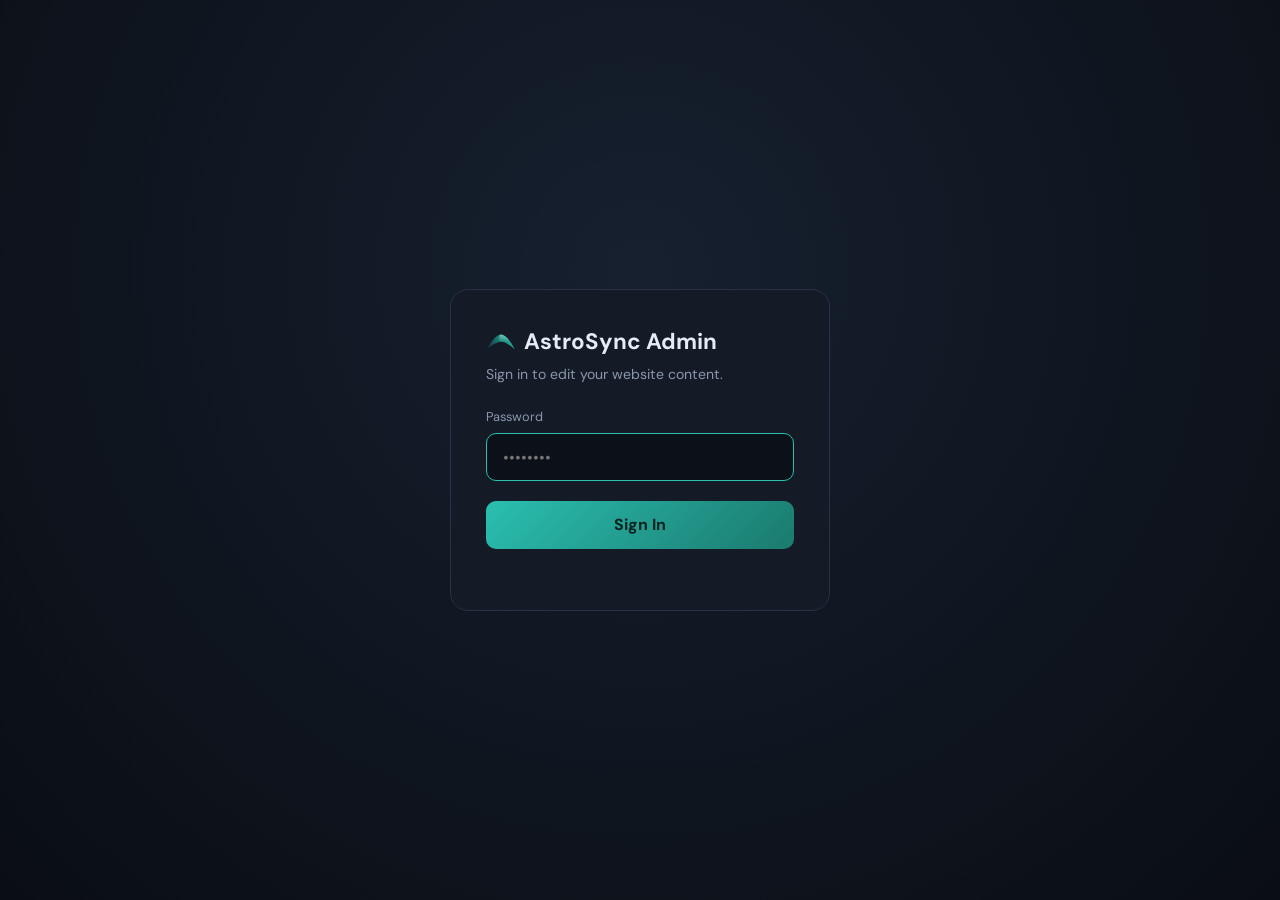
<file: admin.html>
<!DOCTYPE html>
<html lang="en">
<head>
<meta charset="UTF-8">
<meta name="viewport" content="width=device-width, initial-scale=1.0">
<title>AstroSync — Admin</title>
<meta name="robots" content="noindex">
<link rel="icon" href="assets/mark.svg">
<link rel="stylesheet" href="assets/fonts/fonts.css">
<link rel="stylesheet" href="assets/admin.css">
</head>
<body>

<!-- LOGIN -->
<div class="login" id="login">
  <div class="login-card">
    <h1><img class="mark" src="assets/mark.svg" alt=""> AstroSync Admin</h1>
    <p>Sign in to edit your website content.</p>
    <form id="loginForm">
      <label for="pw">Password</label>
      <input type="password" id="pw" autocomplete="current-password" placeholder="••••••••">
      <button type="submit">Sign In</button>
      <div class="login-err" id="loginErr"></div>
    </form>
  </div>
</div>

<!-- APP -->
<div class="app hidden" id="app">
  <aside class="side">
    <div class="brand"><img class="mark" src="assets/mark.svg" alt=""> Admin</div>
    <div class="tagline">Content control panel</div>
    <nav id="navList"></nav>
    <div class="side-foot">
      <a href="index.html" target="_blank" rel="noopener">↗ View live site</a>
      <button id="logoutBtn" type="button">⎋ Log out</button>
      <span style="font-size:.7rem;color:var(--a-muted);padding:.3rem .4rem" id="connBadge">●</span>
    </div>
  </aside>

  <main class="main">
    <div class="topbar">
      <h2 id="panelTitle">Brand</h2>
      <span class="save-status" id="saveStatus"></span>
      <button class="btn btn-ghost" id="importBtn" type="button">Import</button>
      <button class="btn btn-ghost" id="exportBtn" type="button">Export</button>
      <button class="btn btn-ghost" id="resetBtn" type="button">Reset</button>
      <button class="btn btn-primary" id="saveBtn" type="button">Save changes</button>
      <input type="file" id="importFile" accept="application/json" class="hidden">
    </div>
    <div class="content" id="panels"></div>
  </main>
</div>

<div class="toast" id="toast"></div>

<script src="assets/content.js"></script>
<script src="assets/admin.js"></script>
</body>
</html>
</file>
<file: assets/fonts/fonts.css>
/* ===== Syne ===== */
/* greek */
@font-face {
  font-family: 'Syne';
  font-style: normal;
  font-weight: 400;
  font-display: swap;
  src: url(syne-47ddf6.woff2) format('woff2');
  unicode-range: U+0370-0377, U+037A-037F, U+0384-038A, U+038C, U+038E-03A1, U+03A3-03FF;
}
/* latin-ext */
@font-face {
  font-family: 'Syne';
  font-style: normal;
  font-weight: 400;
  font-display: swap;
  src: url(syne-fb3f9d.woff2) format('woff2');
  unicode-range: U+0100-02BA, U+02BD-02C5, U+02C7-02CC, U+02CE-02D7, U+02DD-02FF, U+0304, U+0308, U+0329, U+1D00-1DBF, U+1E00-1E9F, U+1EF2-1EFF, U+2020, U+20A0-20AB, U+20AD-20C0, U+2113, U+2C60-2C7F, U+A720-A7FF;
}
/* latin */
@font-face {
  font-family: 'Syne';
  font-style: normal;
  font-weight: 400;
  font-display: swap;
  src: url(syne-1a8bc9.woff2) format('woff2');
  unicode-range: U+0000-00FF, U+0131, U+0152-0153, U+02BB-02BC, U+02C6, U+02DA, U+02DC, U+0304, U+0308, U+0329, U+2000-206F, U+20AC, U+2122, U+2191, U+2193, U+2212, U+2215, U+FEFF, U+FFFD;
}
/* greek */
@font-face {
  font-family: 'Syne';
  font-style: normal;
  font-weight: 600;
  font-display: swap;
  src: url(syne-47ddf6.woff2) format('woff2');
  unicode-range: U+0370-0377, U+037A-037F, U+0384-038A, U+038C, U+038E-03A1, U+03A3-03FF;
}
/* latin-ext */
@font-face {
  font-family: 'Syne';
  font-style: normal;
  font-weight: 600;
  font-display: swap;
  src: url(syne-fb3f9d.woff2) format('woff2');
  unicode-range: U+0100-02BA, U+02BD-02C5, U+02C7-02CC, U+02CE-02D7, U+02DD-02FF, U+0304, U+0308, U+0329, U+1D00-1DBF, U+1E00-1E9F, U+1EF2-1EFF, U+2020, U+20A0-20AB, U+20AD-20C0, U+2113, U+2C60-2C7F, U+A720-A7FF;
}
/* latin */
@font-face {
  font-family: 'Syne';
  font-style: normal;
  font-weight: 600;
  font-display: swap;
  src: url(syne-1a8bc9.woff2) format('woff2');
  unicode-range: U+0000-00FF, U+0131, U+0152-0153, U+02BB-02BC, U+02C6, U+02DA, U+02DC, U+0304, U+0308, U+0329, U+2000-206F, U+20AC, U+2122, U+2191, U+2193, U+2212, U+2215, U+FEFF, U+FFFD;
}
/* greek */
@font-face {
  font-family: 'Syne';
  font-style: normal;
  font-weight: 700;
  font-display: swap;
  src: url(syne-47ddf6.woff2) format('woff2');
  unicode-range: U+0370-0377, U+037A-037F, U+0384-038A, U+038C, U+038E-03A1, U+03A3-03FF;
}
/* latin-ext */
@font-face {
  font-family: 'Syne';
  font-style: normal;
  font-weight: 700;
  font-display: swap;
  src: url(syne-fb3f9d.woff2) format('woff2');
  unicode-range: U+0100-02BA, U+02BD-02C5, U+02C7-02CC, U+02CE-02D7, U+02DD-02FF, U+0304, U+0308, U+0329, U+1D00-1DBF, U+1E00-1E9F, U+1EF2-1EFF, U+2020, U+20A0-20AB, U+20AD-20C0, U+2113, U+2C60-2C7F, U+A720-A7FF;
}
/* latin */
@font-face {
  font-family: 'Syne';
  font-style: normal;
  font-weight: 700;
  font-display: swap;
  src: url(syne-1a8bc9.woff2) format('woff2');
  unicode-range: U+0000-00FF, U+0131, U+0152-0153, U+02BB-02BC, U+02C6, U+02DA, U+02DC, U+0304, U+0308, U+0329, U+2000-206F, U+20AC, U+2122, U+2191, U+2193, U+2212, U+2215, U+FEFF, U+FFFD;
}
/* greek */
@font-face {
  font-family: 'Syne';
  font-style: normal;
  font-weight: 800;
  font-display: swap;
  src: url(syne-47ddf6.woff2) format('woff2');
  unicode-range: U+0370-0377, U+037A-037F, U+0384-038A, U+038C, U+038E-03A1, U+03A3-03FF;
}
/* latin-ext */
@font-face {
  font-family: 'Syne';
  font-style: normal;
  font-weight: 800;
  font-display: swap;
  src: url(syne-fb3f9d.woff2) format('woff2');
  unicode-range: U+0100-02BA, U+02BD-02C5, U+02C7-02CC, U+02CE-02D7, U+02DD-02FF, U+0304, U+0308, U+0329, U+1D00-1DBF, U+1E00-1E9F, U+1EF2-1EFF, U+2020, U+20A0-20AB, U+20AD-20C0, U+2113, U+2C60-2C7F, U+A720-A7FF;
}
/* latin */
@font-face {
  font-family: 'Syne';
  font-style: normal;
  font-weight: 800;
  font-display: swap;
  src: url(syne-1a8bc9.woff2) format('woff2');
  unicode-range: U+0000-00FF, U+0131, U+0152-0153, U+02BB-02BC, U+02C6, U+02DA, U+02DC, U+0304, U+0308, U+0329, U+2000-206F, U+20AC, U+2122, U+2191, U+2193, U+2212, U+2215, U+FEFF, U+FFFD;
}

/* ===== DM Sans ===== */
/* latin-ext */
@font-face {
  font-family: 'DM Sans';
  font-style: normal;
  font-weight: 400;
  font-display: swap;
  src: url(dm-sans-e5bab1.woff2) format('woff2');
  unicode-range: U+0100-02BA, U+02BD-02C5, U+02C7-02CC, U+02CE-02D7, U+02DD-02FF, U+0304, U+0308, U+0329, U+1D00-1DBF, U+1E00-1E9F, U+1EF2-1EFF, U+2020, U+20A0-20AB, U+20AD-20C0, U+2113, U+2C60-2C7F, U+A720-A7FF;
}
/* latin */
@font-face {
  font-family: 'DM Sans';
  font-style: normal;
  font-weight: 400;
  font-display: swap;
  src: url(dm-sans-40fe3c.woff2) format('woff2');
  unicode-range: U+0000-00FF, U+0131, U+0152-0153, U+02BB-02BC, U+02C6, U+02DA, U+02DC, U+0304, U+0308, U+0329, U+2000-206F, U+20AC, U+2122, U+2191, U+2193, U+2212, U+2215, U+FEFF, U+FFFD;
}
/* latin-ext */
@font-face {
  font-family: 'DM Sans';
  font-style: normal;
  font-weight: 500;
  font-display: swap;
  src: url(dm-sans-e5bab1.woff2) format('woff2');
  unicode-range: U+0100-02BA, U+02BD-02C5, U+02C7-02CC, U+02CE-02D7, U+02DD-02FF, U+0304, U+0308, U+0329, U+1D00-1DBF, U+1E00-1E9F, U+1EF2-1EFF, U+2020, U+20A0-20AB, U+20AD-20C0, U+2113, U+2C60-2C7F, U+A720-A7FF;
}
/* latin */
@font-face {
  font-family: 'DM Sans';
  font-style: normal;
  font-weight: 500;
  font-display: swap;
  src: url(dm-sans-40fe3c.woff2) format('woff2');
  unicode-range: U+0000-00FF, U+0131, U+0152-0153, U+02BB-02BC, U+02C6, U+02DA, U+02DC, U+0304, U+0308, U+0329, U+2000-206F, U+20AC, U+2122, U+2191, U+2193, U+2212, U+2215, U+FEFF, U+FFFD;
}
/* latin-ext */
@font-face {
  font-family: 'DM Sans';
  font-style: normal;
  font-weight: 600;
  font-display: swap;
  src: url(dm-sans-e5bab1.woff2) format('woff2');
  unicode-range: U+0100-02BA, U+02BD-02C5, U+02C7-02CC, U+02CE-02D7, U+02DD-02FF, U+0304, U+0308, U+0329, U+1D00-1DBF, U+1E00-1E9F, U+1EF2-1EFF, U+2020, U+20A0-20AB, U+20AD-20C0, U+2113, U+2C60-2C7F, U+A720-A7FF;
}
/* latin */
@font-face {
  font-family: 'DM Sans';
  font-style: normal;
  font-weight: 600;
  font-display: swap;
  src: url(dm-sans-40fe3c.woff2) format('woff2');
  unicode-range: U+0000-00FF, U+0131, U+0152-0153, U+02BB-02BC, U+02C6, U+02DA, U+02DC, U+0304, U+0308, U+0329, U+2000-206F, U+20AC, U+2122, U+2191, U+2193, U+2212, U+2215, U+FEFF, U+FFFD;
}
/* latin-ext */
@font-face {
  font-family: 'DM Sans';
  font-style: normal;
  font-weight: 700;
  font-display: swap;
  src: url(dm-sans-e5bab1.woff2) format('woff2');
  unicode-range: U+0100-02BA, U+02BD-02C5, U+02C7-02CC, U+02CE-02D7, U+02DD-02FF, U+0304, U+0308, U+0329, U+1D00-1DBF, U+1E00-1E9F, U+1EF2-1EFF, U+2020, U+20A0-20AB, U+20AD-20C0, U+2113, U+2C60-2C7F, U+A720-A7FF;
}
/* latin */
@font-face {
  font-family: 'DM Sans';
  font-style: normal;
  font-weight: 700;
  font-display: swap;
  src: url(dm-sans-40fe3c.woff2) format('woff2');
  unicode-range: U+0000-00FF, U+0131, U+0152-0153, U+02BB-02BC, U+02C6, U+02DA, U+02DC, U+0304, U+0308, U+0329, U+2000-206F, U+20AC, U+2122, U+2191, U+2193, U+2212, U+2215, U+FEFF, U+FFFD;
}

/* ===== Sora ===== */
/* latin-ext */
@font-face {
  font-family: 'Sora';
  font-style: normal;
  font-weight: 400;
  font-display: swap;
  src: url(sora-f9e5e3.woff2) format('woff2');
  unicode-range: U+0100-02BA, U+02BD-02C5, U+02C7-02CC, U+02CE-02D7, U+02DD-02FF, U+0304, U+0308, U+0329, U+1D00-1DBF, U+1E00-1E9F, U+1EF2-1EFF, U+2020, U+20A0-20AB, U+20AD-20C0, U+2113, U+2C60-2C7F, U+A720-A7FF;
}
/* latin */
@font-face {
  font-family: 'Sora';
  font-style: normal;
  font-weight: 400;
  font-display: swap;
  src: url(sora-4fa0aa.woff2) format('woff2');
  unicode-range: U+0000-00FF, U+0131, U+0152-0153, U+02BB-02BC, U+02C6, U+02DA, U+02DC, U+0304, U+0308, U+0329, U+2000-206F, U+20AC, U+2122, U+2191, U+2193, U+2212, U+2215, U+FEFF, U+FFFD;
}
/* latin-ext */
@font-face {
  font-family: 'Sora';
  font-style: normal;
  font-weight: 600;
  font-display: swap;
  src: url(sora-f9e5e3.woff2) format('woff2');
  unicode-range: U+0100-02BA, U+02BD-02C5, U+02C7-02CC, U+02CE-02D7, U+02DD-02FF, U+0304, U+0308, U+0329, U+1D00-1DBF, U+1E00-1E9F, U+1EF2-1EFF, U+2020, U+20A0-20AB, U+20AD-20C0, U+2113, U+2C60-2C7F, U+A720-A7FF;
}
/* latin */
@font-face {
  font-family: 'Sora';
  font-style: normal;
  font-weight: 600;
  font-display: swap;
  src: url(sora-4fa0aa.woff2) format('woff2');
  unicode-range: U+0000-00FF, U+0131, U+0152-0153, U+02BB-02BC, U+02C6, U+02DA, U+02DC, U+0304, U+0308, U+0329, U+2000-206F, U+20AC, U+2122, U+2191, U+2193, U+2212, U+2215, U+FEFF, U+FFFD;
}
/* latin-ext */
@font-face {
  font-family: 'Sora';
  font-style: normal;
  font-weight: 700;
  font-display: swap;
  src: url(sora-f9e5e3.woff2) format('woff2');
  unicode-range: U+0100-02BA, U+02BD-02C5, U+02C7-02CC, U+02CE-02D7, U+02DD-02FF, U+0304, U+0308, U+0329, U+1D00-1DBF, U+1E00-1E9F, U+1EF2-1EFF, U+2020, U+20A0-20AB, U+20AD-20C0, U+2113, U+2C60-2C7F, U+A720-A7FF;
}
/* latin */
@font-face {
  font-family: 'Sora';
  font-style: normal;
  font-weight: 700;
  font-display: swap;
  src: url(sora-4fa0aa.woff2) format('woff2');
  unicode-range: U+0000-00FF, U+0131, U+0152-0153, U+02BB-02BC, U+02C6, U+02DA, U+02DC, U+0304, U+0308, U+0329, U+2000-206F, U+20AC, U+2122, U+2191, U+2193, U+2212, U+2215, U+FEFF, U+FFFD;
}
/* latin-ext */
@font-face {
  font-family: 'Sora';
  font-style: normal;
  font-weight: 800;
  font-display: swap;
  src: url(sora-f9e5e3.woff2) format('woff2');
  unicode-range: U+0100-02BA, U+02BD-02C5, U+02C7-02CC, U+02CE-02D7, U+02DD-02FF, U+0304, U+0308, U+0329, U+1D00-1DBF, U+1E00-1E9F, U+1EF2-1EFF, U+2020, U+20A0-20AB, U+20AD-20C0, U+2113, U+2C60-2C7F, U+A720-A7FF;
}
/* latin */
@font-face {
  font-family: 'Sora';
  font-style: normal;
  font-weight: 800;
  font-display: swap;
  src: url(sora-4fa0aa.woff2) format('woff2');
  unicode-range: U+0000-00FF, U+0131, U+0152-0153, U+02BB-02BC, U+02C6, U+02DA, U+02DC, U+0304, U+0308, U+0329, U+2000-206F, U+20AC, U+2122, U+2191, U+2193, U+2212, U+2215, U+FEFF, U+FFFD;
}

/* ===== Inter ===== */
/* cyrillic-ext */
@font-face {
  font-family: 'Inter';
  font-style: normal;
  font-weight: 400;
  font-display: swap;
  src: url(inter-ec84a3.woff2) format('woff2');
  unicode-range: U+0460-052F, U+1C80-1C8A, U+20B4, U+2DE0-2DFF, U+A640-A69F, U+FE2E-FE2F;
}
/* cyrillic */
@font-face {
  font-family: 'Inter';
  font-style: normal;
  font-weight: 400;
  font-display: swap;
  src: url(inter-4ee8fc.woff2) format('woff2');
  unicode-range: U+0301, U+0400-045F, U+0490-0491, U+04B0-04B1, U+2116;
}
/* greek-ext */
@font-face {
  font-family: 'Inter';
  font-style: normal;
  font-weight: 400;
  font-display: swap;
  src: url(inter-f55b8d.woff2) format('woff2');
  unicode-range: U+1F00-1FFF;
}
/* greek */
@font-face {
  font-family: 'Inter';
  font-style: normal;
  font-weight: 400;
  font-display: swap;
  src: url(inter-eef1e4.woff2) format('woff2');
  unicode-range: U+0370-0377, U+037A-037F, U+0384-038A, U+038C, U+038E-03A1, U+03A3-03FF;
}
/* vietnamese */
@font-face {
  font-family: 'Inter';
  font-style: normal;
  font-weight: 400;
  font-display: swap;
  src: url(inter-983e90.woff2) format('woff2');
  unicode-range: U+0102-0103, U+0110-0111, U+0128-0129, U+0168-0169, U+01A0-01A1, U+01AF-01B0, U+0300-0301, U+0303-0304, U+0308-0309, U+0323, U+0329, U+1EA0-1EF9, U+20AB;
}
/* latin-ext */
@font-face {
  font-family: 'Inter';
  font-style: normal;
  font-weight: 400;
  font-display: swap;
  src: url(inter-395290.woff2) format('woff2');
  unicode-range: U+0100-02BA, U+02BD-02C5, U+02C7-02CC, U+02CE-02D7, U+02DD-02FF, U+0304, U+0308, U+0329, U+1D00-1DBF, U+1E00-1E9F, U+1EF2-1EFF, U+2020, U+20A0-20AB, U+20AD-20C0, U+2113, U+2C60-2C7F, U+A720-A7FF;
}
/* latin */
@font-face {
  font-family: 'Inter';
  font-style: normal;
  font-weight: 400;
  font-display: swap;
  src: url(inter-567244.woff2) format('woff2');
  unicode-range: U+0000-00FF, U+0131, U+0152-0153, U+02BB-02BC, U+02C6, U+02DA, U+02DC, U+0304, U+0308, U+0329, U+2000-206F, U+20AC, U+2122, U+2191, U+2193, U+2212, U+2215, U+FEFF, U+FFFD;
}
/* cyrillic-ext */
@font-face {
  font-family: 'Inter';
  font-style: normal;
  font-weight: 500;
  font-display: swap;
  src: url(inter-ec84a3.woff2) format('woff2');
  unicode-range: U+0460-052F, U+1C80-1C8A, U+20B4, U+2DE0-2DFF, U+A640-A69F, U+FE2E-FE2F;
}
/* cyrillic */
@font-face {
  font-family: 'Inter';
  font-style: normal;
  font-weight: 500;
  font-display: swap;
  src: url(inter-4ee8fc.woff2) format('woff2');
  unicode-range: U+0301, U+0400-045F, U+0490-0491, U+04B0-04B1, U+2116;
}
/* greek-ext */
@font-face {
  font-family: 'Inter';
  font-style: normal;
  font-weight: 500;
  font-display: swap;
  src: url(inter-f55b8d.woff2) format('woff2');
  unicode-range: U+1F00-1FFF;
}
/* greek */
@font-face {
  font-family: 'Inter';
  font-style: normal;
  font-weight: 500;
  font-display: swap;
  src: url(inter-eef1e4.woff2) format('woff2');
  unicode-range: U+0370-0377, U+037A-037F, U+0384-038A, U+038C, U+038E-03A1, U+03A3-03FF;
}
/* vietnamese */
@font-face {
  font-family: 'Inter';
  font-style: normal;
  font-weight: 500;
  font-display: swap;
  src: url(inter-983e90.woff2) format('woff2');
  unicode-range: U+0102-0103, U+0110-0111, U+0128-0129, U+0168-0169, U+01A0-01A1, U+01AF-01B0, U+0300-0301, U+0303-0304, U+0308-0309, U+0323, U+0329, U+1EA0-1EF9, U+20AB;
}
/* latin-ext */
@font-face {
  font-family: 'Inter';
  font-style: normal;
  font-weight: 500;
  font-display: swap;
  src: url(inter-395290.woff2) format('woff2');
  unicode-range: U+0100-02BA, U+02BD-02C5, U+02C7-02CC, U+02CE-02D7, U+02DD-02FF, U+0304, U+0308, U+0329, U+1D00-1DBF, U+1E00-1E9F, U+1EF2-1EFF, U+2020, U+20A0-20AB, U+20AD-20C0, U+2113, U+2C60-2C7F, U+A720-A7FF;
}
/* latin */
@font-face {
  font-family: 'Inter';
  font-style: normal;
  font-weight: 500;
  font-display: swap;
  src: url(inter-567244.woff2) format('woff2');
  unicode-range: U+0000-00FF, U+0131, U+0152-0153, U+02BB-02BC, U+02C6, U+02DA, U+02DC, U+0304, U+0308, U+0329, U+2000-206F, U+20AC, U+2122, U+2191, U+2193, U+2212, U+2215, U+FEFF, U+FFFD;
}
/* cyrillic-ext */
@font-face {
  font-family: 'Inter';
  font-style: normal;
  font-weight: 600;
  font-display: swap;
  src: url(inter-ec84a3.woff2) format('woff2');
  unicode-range: U+0460-052F, U+1C80-1C8A, U+20B4, U+2DE0-2DFF, U+A640-A69F, U+FE2E-FE2F;
}
/* cyrillic */
@font-face {
  font-family: 'Inter';
  font-style: normal;
  font-weight: 600;
  font-display: swap;
  src: url(inter-4ee8fc.woff2) format('woff2');
  unicode-range: U+0301, U+0400-045F, U+0490-0491, U+04B0-04B1, U+2116;
}
/* greek-ext */
@font-face {
  font-family: 'Inter';
  font-style: normal;
  font-weight: 600;
  font-display: swap;
  src: url(inter-f55b8d.woff2) format('woff2');
  unicode-range: U+1F00-1FFF;
}
/* greek */
@font-face {
  font-family: 'Inter';
  font-style: normal;
  font-weight: 600;
  font-display: swap;
  src: url(inter-eef1e4.woff2) format('woff2');
  unicode-range: U+0370-0377, U+037A-037F, U+0384-038A, U+038C, U+038E-03A1, U+03A3-03FF;
}
/* vietnamese */
@font-face {
  font-family: 'Inter';
  font-style: normal;
  font-weight: 600;
  font-display: swap;
  src: url(inter-983e90.woff2) format('woff2');
  unicode-range: U+0102-0103, U+0110-0111, U+0128-0129, U+0168-0169, U+01A0-01A1, U+01AF-01B0, U+0300-0301, U+0303-0304, U+0308-0309, U+0323, U+0329, U+1EA0-1EF9, U+20AB;
}
/* latin-ext */
@font-face {
  font-family: 'Inter';
  font-style: normal;
  font-weight: 600;
  font-display: swap;
  src: url(inter-395290.woff2) format('woff2');
  unicode-range: U+0100-02BA, U+02BD-02C5, U+02C7-02CC, U+02CE-02D7, U+02DD-02FF, U+0304, U+0308, U+0329, U+1D00-1DBF, U+1E00-1E9F, U+1EF2-1EFF, U+2020, U+20A0-20AB, U+20AD-20C0, U+2113, U+2C60-2C7F, U+A720-A7FF;
}
/* latin */
@font-face {
  font-family: 'Inter';
  font-style: normal;
  font-weight: 600;
  font-display: swap;
  src: url(inter-567244.woff2) format('woff2');
  unicode-range: U+0000-00FF, U+0131, U+0152-0153, U+02BB-02BC, U+02C6, U+02DA, U+02DC, U+0304, U+0308, U+0329, U+2000-206F, U+20AC, U+2122, U+2191, U+2193, U+2212, U+2215, U+FEFF, U+FFFD;
}
/* cyrillic-ext */
@font-face {
  font-family: 'Inter';
  font-style: normal;
  font-weight: 700;
  font-display: swap;
  src: url(inter-ec84a3.woff2) format('woff2');
  unicode-range: U+0460-052F, U+1C80-1C8A, U+20B4, U+2DE0-2DFF, U+A640-A69F, U+FE2E-FE2F;
}
/* cyrillic */
@font-face {
  font-family: 'Inter';
  font-style: normal;
  font-weight: 700;
  font-display: swap;
  src: url(inter-4ee8fc.woff2) format('woff2');
  unicode-range: U+0301, U+0400-045F, U+0490-0491, U+04B0-04B1, U+2116;
}
/* greek-ext */
@font-face {
  font-family: 'Inter';
  font-style: normal;
  font-weight: 700;
  font-display: swap;
  src: url(inter-f55b8d.woff2) format('woff2');
  unicode-range: U+1F00-1FFF;
}
/* greek */
@font-face {
  font-family: 'Inter';
  font-style: normal;
  font-weight: 700;
  font-display: swap;
  src: url(inter-eef1e4.woff2) format('woff2');
  unicode-range: U+0370-0377, U+037A-037F, U+0384-038A, U+038C, U+038E-03A1, U+03A3-03FF;
}
/* vietnamese */
@font-face {
  font-family: 'Inter';
  font-style: normal;
  font-weight: 700;
  font-display: swap;
  src: url(inter-983e90.woff2) format('woff2');
  unicode-range: U+0102-0103, U+0110-0111, U+0128-0129, U+0168-0169, U+01A0-01A1, U+01AF-01B0, U+0300-0301, U+0303-0304, U+0308-0309, U+0323, U+0329, U+1EA0-1EF9, U+20AB;
}
/* latin-ext */
@font-face {
  font-family: 'Inter';
  font-style: normal;
  font-weight: 700;
  font-display: swap;
  src: url(inter-395290.woff2) format('woff2');
  unicode-range: U+0100-02BA, U+02BD-02C5, U+02C7-02CC, U+02CE-02D7, U+02DD-02FF, U+0304, U+0308, U+0329, U+1D00-1DBF, U+1E00-1E9F, U+1EF2-1EFF, U+2020, U+20A0-20AB, U+20AD-20C0, U+2113, U+2C60-2C7F, U+A720-A7FF;
}
/* latin */
@font-face {
  font-family: 'Inter';
  font-style: normal;
  font-weight: 700;
  font-display: swap;
  src: url(inter-567244.woff2) format('woff2');
  unicode-range: U+0000-00FF, U+0131, U+0152-0153, U+02BB-02BC, U+02C6, U+02DA, U+02DC, U+0304, U+0308, U+0329, U+2000-206F, U+20AC, U+2122, U+2191, U+2193, U+2212, U+2215, U+FEFF, U+FFFD;
}

/* ===== Space Grotesk ===== */
/* vietnamese */
@font-face {
  font-family: 'Space Grotesk';
  font-style: normal;
  font-weight: 400;
  font-display: swap;
  src: url(space-grotesk-7c5c58.woff2) format('woff2');
  unicode-range: U+0102-0103, U+0110-0111, U+0128-0129, U+0168-0169, U+01A0-01A1, U+01AF-01B0, U+0300-0301, U+0303-0304, U+0308-0309, U+0323, U+0329, U+1EA0-1EF9, U+20AB;
}
/* latin-ext */
@font-face {
  font-family: 'Space Grotesk';
  font-style: normal;
  font-weight: 400;
  font-display: swap;
  src: url(space-grotesk-611be2.woff2) format('woff2');
  unicode-range: U+0100-02BA, U+02BD-02C5, U+02C7-02CC, U+02CE-02D7, U+02DD-02FF, U+0304, U+0308, U+0329, U+1D00-1DBF, U+1E00-1E9F, U+1EF2-1EFF, U+2020, U+20A0-20AB, U+20AD-20C0, U+2113, U+2C60-2C7F, U+A720-A7FF;
}
/* latin */
@font-face {
  font-family: 'Space Grotesk';
  font-style: normal;
  font-weight: 400;
  font-display: swap;
  src: url(space-grotesk-ecea81.woff2) format('woff2');
  unicode-range: U+0000-00FF, U+0131, U+0152-0153, U+02BB-02BC, U+02C6, U+02DA, U+02DC, U+0304, U+0308, U+0329, U+2000-206F, U+20AC, U+2122, U+2191, U+2193, U+2212, U+2215, U+FEFF, U+FFFD;
}
/* vietnamese */
@font-face {
  font-family: 'Space Grotesk';
  font-style: normal;
  font-weight: 500;
  font-display: swap;
  src: url(space-grotesk-7c5c58.woff2) format('woff2');
  unicode-range: U+0102-0103, U+0110-0111, U+0128-0129, U+0168-0169, U+01A0-01A1, U+01AF-01B0, U+0300-0301, U+0303-0304, U+0308-0309, U+0323, U+0329, U+1EA0-1EF9, U+20AB;
}
/* latin-ext */
@font-face {
  font-family: 'Space Grotesk';
  font-style: normal;
  font-weight: 500;
  font-display: swap;
  src: url(space-grotesk-611be2.woff2) format('woff2');
  unicode-range: U+0100-02BA, U+02BD-02C5, U+02C7-02CC, U+02CE-02D7, U+02DD-02FF, U+0304, U+0308, U+0329, U+1D00-1DBF, U+1E00-1E9F, U+1EF2-1EFF, U+2020, U+20A0-20AB, U+20AD-20C0, U+2113, U+2C60-2C7F, U+A720-A7FF;
}
/* latin */
@font-face {
  font-family: 'Space Grotesk';
  font-style: normal;
  font-weight: 500;
  font-display: swap;
  src: url(space-grotesk-ecea81.woff2) format('woff2');
  unicode-range: U+0000-00FF, U+0131, U+0152-0153, U+02BB-02BC, U+02C6, U+02DA, U+02DC, U+0304, U+0308, U+0329, U+2000-206F, U+20AC, U+2122, U+2191, U+2193, U+2212, U+2215, U+FEFF, U+FFFD;
}
/* vietnamese */
@font-face {
  font-family: 'Space Grotesk';
  font-style: normal;
  font-weight: 700;
  font-display: swap;
  src: url(space-grotesk-7c5c58.woff2) format('woff2');
  unicode-range: U+0102-0103, U+0110-0111, U+0128-0129, U+0168-0169, U+01A0-01A1, U+01AF-01B0, U+0300-0301, U+0303-0304, U+0308-0309, U+0323, U+0329, U+1EA0-1EF9, U+20AB;
}
/* latin-ext */
@font-face {
  font-family: 'Space Grotesk';
  font-style: normal;
  font-weight: 700;
  font-display: swap;
  src: url(space-grotesk-611be2.woff2) format('woff2');
  unicode-range: U+0100-02BA, U+02BD-02C5, U+02C7-02CC, U+02CE-02D7, U+02DD-02FF, U+0304, U+0308, U+0329, U+1D00-1DBF, U+1E00-1E9F, U+1EF2-1EFF, U+2020, U+20A0-20AB, U+20AD-20C0, U+2113, U+2C60-2C7F, U+A720-A7FF;
}
/* latin */
@font-face {
  font-family: 'Space Grotesk';
  font-style: normal;
  font-weight: 700;
  font-display: swap;
  src: url(space-grotesk-ecea81.woff2) format('woff2');
  unicode-range: U+0000-00FF, U+0131, U+0152-0153, U+02BB-02BC, U+02C6, U+02DA, U+02DC, U+0304, U+0308, U+0329, U+2000-206F, U+20AC, U+2122, U+2191, U+2193, U+2212, U+2215, U+FEFF, U+FFFD;
}

/* ===== Fraunces ===== */
/* vietnamese */
@font-face {
  font-family: 'Fraunces';
  font-style: normal;
  font-weight: 400;
  font-display: swap;
  src: url(fraunces-b0a9da.woff2) format('woff2');
  unicode-range: U+0102-0103, U+0110-0111, U+0128-0129, U+0168-0169, U+01A0-01A1, U+01AF-01B0, U+0300-0301, U+0303-0304, U+0308-0309, U+0323, U+0329, U+1EA0-1EF9, U+20AB;
}
/* latin-ext */
@font-face {
  font-family: 'Fraunces';
  font-style: normal;
  font-weight: 400;
  font-display: swap;
  src: url(fraunces-8df9e5.woff2) format('woff2');
  unicode-range: U+0100-02BA, U+02BD-02C5, U+02C7-02CC, U+02CE-02D7, U+02DD-02FF, U+0304, U+0308, U+0329, U+1D00-1DBF, U+1E00-1E9F, U+1EF2-1EFF, U+2020, U+20A0-20AB, U+20AD-20C0, U+2113, U+2C60-2C7F, U+A720-A7FF;
}
/* latin */
@font-face {
  font-family: 'Fraunces';
  font-style: normal;
  font-weight: 400;
  font-display: swap;
  src: url(fraunces-c06a4e.woff2) format('woff2');
  unicode-range: U+0000-00FF, U+0131, U+0152-0153, U+02BB-02BC, U+02C6, U+02DA, U+02DC, U+0304, U+0308, U+0329, U+2000-206F, U+20AC, U+2122, U+2191, U+2193, U+2212, U+2215, U+FEFF, U+FFFD;
}
/* vietnamese */
@font-face {
  font-family: 'Fraunces';
  font-style: normal;
  font-weight: 600;
  font-display: swap;
  src: url(fraunces-b0a9da.woff2) format('woff2');
  unicode-range: U+0102-0103, U+0110-0111, U+0128-0129, U+0168-0169, U+01A0-01A1, U+01AF-01B0, U+0300-0301, U+0303-0304, U+0308-0309, U+0323, U+0329, U+1EA0-1EF9, U+20AB;
}
/* latin-ext */
@font-face {
  font-family: 'Fraunces';
  font-style: normal;
  font-weight: 600;
  font-display: swap;
  src: url(fraunces-8df9e5.woff2) format('woff2');
  unicode-range: U+0100-02BA, U+02BD-02C5, U+02C7-02CC, U+02CE-02D7, U+02DD-02FF, U+0304, U+0308, U+0329, U+1D00-1DBF, U+1E00-1E9F, U+1EF2-1EFF, U+2020, U+20A0-20AB, U+20AD-20C0, U+2113, U+2C60-2C7F, U+A720-A7FF;
}
/* latin */
@font-face {
  font-family: 'Fraunces';
  font-style: normal;
  font-weight: 600;
  font-display: swap;
  src: url(fraunces-c06a4e.woff2) format('woff2');
  unicode-range: U+0000-00FF, U+0131, U+0152-0153, U+02BB-02BC, U+02C6, U+02DA, U+02DC, U+0304, U+0308, U+0329, U+2000-206F, U+20AC, U+2122, U+2191, U+2193, U+2212, U+2215, U+FEFF, U+FFFD;
}
/* vietnamese */
@font-face {
  font-family: 'Fraunces';
  font-style: normal;
  font-weight: 700;
  font-display: swap;
  src: url(fraunces-b0a9da.woff2) format('woff2');
  unicode-range: U+0102-0103, U+0110-0111, U+0128-0129, U+0168-0169, U+01A0-01A1, U+01AF-01B0, U+0300-0301, U+0303-0304, U+0308-0309, U+0323, U+0329, U+1EA0-1EF9, U+20AB;
}
/* latin-ext */
@font-face {
  font-family: 'Fraunces';
  font-style: normal;
  font-weight: 700;
  font-display: swap;
  src: url(fraunces-8df9e5.woff2) format('woff2');
  unicode-range: U+0100-02BA, U+02BD-02C5, U+02C7-02CC, U+02CE-02D7, U+02DD-02FF, U+0304, U+0308, U+0329, U+1D00-1DBF, U+1E00-1E9F, U+1EF2-1EFF, U+2020, U+20A0-20AB, U+20AD-20C0, U+2113, U+2C60-2C7F, U+A720-A7FF;
}
/* latin */
@font-face {
  font-family: 'Fraunces';
  font-style: normal;
  font-weight: 700;
  font-display: swap;
  src: url(fraunces-c06a4e.woff2) format('woff2');
  unicode-range: U+0000-00FF, U+0131, U+0152-0153, U+02BB-02BC, U+02C6, U+02DA, U+02DC, U+0304, U+0308, U+0329, U+2000-206F, U+20AC, U+2122, U+2191, U+2193, U+2212, U+2215, U+FEFF, U+FFFD;
}

/* ===== Manrope ===== */
/* cyrillic-ext */
@font-face {
  font-family: 'Manrope';
  font-style: normal;
  font-weight: 400;
  font-display: swap;
  src: url(manrope-ad04e3.woff2) format('woff2');
  unicode-range: U+0460-052F, U+1C80-1C8A, U+20B4, U+2DE0-2DFF, U+A640-A69F, U+FE2E-FE2F;
}
/* cyrillic */
@font-face {
  font-family: 'Manrope';
  font-style: normal;
  font-weight: 400;
  font-display: swap;
  src: url(manrope-ffb0f3.woff2) format('woff2');
  unicode-range: U+0301, U+0400-045F, U+0490-0491, U+04B0-04B1, U+2116;
}
/* greek */
@font-face {
  font-family: 'Manrope';
  font-style: normal;
  font-weight: 400;
  font-display: swap;
  src: url(manrope-a9f388.woff2) format('woff2');
  unicode-range: U+0370-0377, U+037A-037F, U+0384-038A, U+038C, U+038E-03A1, U+03A3-03FF;
}
/* vietnamese */
@font-face {
  font-family: 'Manrope';
  font-style: normal;
  font-weight: 400;
  font-display: swap;
  src: url(manrope-bd3f32.woff2) format('woff2');
  unicode-range: U+0102-0103, U+0110-0111, U+0128-0129, U+0168-0169, U+01A0-01A1, U+01AF-01B0, U+0300-0301, U+0303-0304, U+0308-0309, U+0323, U+0329, U+1EA0-1EF9, U+20AB;
}
/* latin-ext */
@font-face {
  font-family: 'Manrope';
  font-style: normal;
  font-weight: 400;
  font-display: swap;
  src: url(manrope-b4290e.woff2) format('woff2');
  unicode-range: U+0100-02BA, U+02BD-02C5, U+02C7-02CC, U+02CE-02D7, U+02DD-02FF, U+0304, U+0308, U+0329, U+1D00-1DBF, U+1E00-1E9F, U+1EF2-1EFF, U+2020, U+20A0-20AB, U+20AD-20C0, U+2113, U+2C60-2C7F, U+A720-A7FF;
}
/* latin */
@font-face {
  font-family: 'Manrope';
  font-style: normal;
  font-weight: 400;
  font-display: swap;
  src: url(manrope-cf48e3.woff2) format('woff2');
  unicode-range: U+0000-00FF, U+0131, U+0152-0153, U+02BB-02BC, U+02C6, U+02DA, U+02DC, U+0304, U+0308, U+0329, U+2000-206F, U+20AC, U+2122, U+2191, U+2193, U+2212, U+2215, U+FEFF, U+FFFD;
}
/* cyrillic-ext */
@font-face {
  font-family: 'Manrope';
  font-style: normal;
  font-weight: 500;
  font-display: swap;
  src: url(manrope-ad04e3.woff2) format('woff2');
  unicode-range: U+0460-052F, U+1C80-1C8A, U+20B4, U+2DE0-2DFF, U+A640-A69F, U+FE2E-FE2F;
}
/* cyrillic */
@font-face {
  font-family: 'Manrope';
  font-style: normal;
  font-weight: 500;
  font-display: swap;
  src: url(manrope-ffb0f3.woff2) format('woff2');
  unicode-range: U+0301, U+0400-045F, U+0490-0491, U+04B0-04B1, U+2116;
}
/* greek */
@font-face {
  font-family: 'Manrope';
  font-style: normal;
  font-weight: 500;
  font-display: swap;
  src: url(manrope-a9f388.woff2) format('woff2');
  unicode-range: U+0370-0377, U+037A-037F, U+0384-038A, U+038C, U+038E-03A1, U+03A3-03FF;
}
/* vietnamese */
@font-face {
  font-family: 'Manrope';
  font-style: normal;
  font-weight: 500;
  font-display: swap;
  src: url(manrope-bd3f32.woff2) format('woff2');
  unicode-range: U+0102-0103, U+0110-0111, U+0128-0129, U+0168-0169, U+01A0-01A1, U+01AF-01B0, U+0300-0301, U+0303-0304, U+0308-0309, U+0323, U+0329, U+1EA0-1EF9, U+20AB;
}
/* latin-ext */
@font-face {
  font-family: 'Manrope';
  font-style: normal;
  font-weight: 500;
  font-display: swap;
  src: url(manrope-b4290e.woff2) format('woff2');
  unicode-range: U+0100-02BA, U+02BD-02C5, U+02C7-02CC, U+02CE-02D7, U+02DD-02FF, U+0304, U+0308, U+0329, U+1D00-1DBF, U+1E00-1E9F, U+1EF2-1EFF, U+2020, U+20A0-20AB, U+20AD-20C0, U+2113, U+2C60-2C7F, U+A720-A7FF;
}
/* latin */
@font-face {
  font-family: 'Manrope';
  font-style: normal;
  font-weight: 500;
  font-display: swap;
  src: url(manrope-cf48e3.woff2) format('woff2');
  unicode-range: U+0000-00FF, U+0131, U+0152-0153, U+02BB-02BC, U+02C6, U+02DA, U+02DC, U+0304, U+0308, U+0329, U+2000-206F, U+20AC, U+2122, U+2191, U+2193, U+2212, U+2215, U+FEFF, U+FFFD;
}
/* cyrillic-ext */
@font-face {
  font-family: 'Manrope';
  font-style: normal;
  font-weight: 700;
  font-display: swap;
  src: url(manrope-ad04e3.woff2) format('woff2');
  unicode-range: U+0460-052F, U+1C80-1C8A, U+20B4, U+2DE0-2DFF, U+A640-A69F, U+FE2E-FE2F;
}
/* cyrillic */
@font-face {
  font-family: 'Manrope';
  font-style: normal;
  font-weight: 700;
  font-display: swap;
  src: url(manrope-ffb0f3.woff2) format('woff2');
  unicode-range: U+0301, U+0400-045F, U+0490-0491, U+04B0-04B1, U+2116;
}
/* greek */
@font-face {
  font-family: 'Manrope';
  font-style: normal;
  font-weight: 700;
  font-display: swap;
  src: url(manrope-a9f388.woff2) format('woff2');
  unicode-range: U+0370-0377, U+037A-037F, U+0384-038A, U+038C, U+038E-03A1, U+03A3-03FF;
}
/* vietnamese */
@font-face {
  font-family: 'Manrope';
  font-style: normal;
  font-weight: 700;
  font-display: swap;
  src: url(manrope-bd3f32.woff2) format('woff2');
  unicode-range: U+0102-0103, U+0110-0111, U+0128-0129, U+0168-0169, U+01A0-01A1, U+01AF-01B0, U+0300-0301, U+0303-0304, U+0308-0309, U+0323, U+0329, U+1EA0-1EF9, U+20AB;
}
/* latin-ext */
@font-face {
  font-family: 'Manrope';
  font-style: normal;
  font-weight: 700;
  font-display: swap;
  src: url(manrope-b4290e.woff2) format('woff2');
  unicode-range: U+0100-02BA, U+02BD-02C5, U+02C7-02CC, U+02CE-02D7, U+02DD-02FF, U+0304, U+0308, U+0329, U+1D00-1DBF, U+1E00-1E9F, U+1EF2-1EFF, U+2020, U+20A0-20AB, U+20AD-20C0, U+2113, U+2C60-2C7F, U+A720-A7FF;
}
/* latin */
@font-face {
  font-family: 'Manrope';
  font-style: normal;
  font-weight: 700;
  font-display: swap;
  src: url(manrope-cf48e3.woff2) format('woff2');
  unicode-range: U+0000-00FF, U+0131, U+0152-0153, U+02BB-02BC, U+02C6, U+02DA, U+02DC, U+0304, U+0308, U+0329, U+2000-206F, U+20AC, U+2122, U+2191, U+2193, U+2212, U+2215, U+FEFF, U+FFFD;
}
/* cyrillic-ext */
@font-face {
  font-family: 'Manrope';
  font-style: normal;
  font-weight: 800;
  font-display: swap;
  src: url(manrope-ad04e3.woff2) format('woff2');
  unicode-range: U+0460-052F, U+1C80-1C8A, U+20B4, U+2DE0-2DFF, U+A640-A69F, U+FE2E-FE2F;
}
/* cyrillic */
@font-face {
  font-family: 'Manrope';
  font-style: normal;
  font-weight: 800;
  font-display: swap;
  src: url(manrope-ffb0f3.woff2) format('woff2');
  unicode-range: U+0301, U+0400-045F, U+0490-0491, U+04B0-04B1, U+2116;
}
/* greek */
@font-face {
  font-family: 'Manrope';
  font-style: normal;
  font-weight: 800;
  font-display: swap;
  src: url(manrope-a9f388.woff2) format('woff2');
  unicode-range: U+0370-0377, U+037A-037F, U+0384-038A, U+038C, U+038E-03A1, U+03A3-03FF;
}
/* vietnamese */
@font-face {
  font-family: 'Manrope';
  font-style: normal;
  font-weight: 800;
  font-display: swap;
  src: url(manrope-bd3f32.woff2) format('woff2');
  unicode-range: U+0102-0103, U+0110-0111, U+0128-0129, U+0168-0169, U+01A0-01A1, U+01AF-01B0, U+0300-0301, U+0303-0304, U+0308-0309, U+0323, U+0329, U+1EA0-1EF9, U+20AB;
}
/* latin-ext */
@font-face {
  font-family: 'Manrope';
  font-style: normal;
  font-weight: 800;
  font-display: swap;
  src: url(manrope-b4290e.woff2) format('woff2');
  unicode-range: U+0100-02BA, U+02BD-02C5, U+02C7-02CC, U+02CE-02D7, U+02DD-02FF, U+0304, U+0308, U+0329, U+1D00-1DBF, U+1E00-1E9F, U+1EF2-1EFF, U+2020, U+20A0-20AB, U+20AD-20C0, U+2113, U+2C60-2C7F, U+A720-A7FF;
}
/* latin */
@font-face {
  font-family: 'Manrope';
  font-style: normal;
  font-weight: 800;
  font-display: swap;
  src: url(manrope-cf48e3.woff2) format('woff2');
  unicode-range: U+0000-00FF, U+0131, U+0152-0153, U+02BB-02BC, U+02C6, U+02DA, U+02DC, U+0304, U+0308, U+0329, U+2000-206F, U+20AC, U+2122, U+2191, U+2193, U+2212, U+2215, U+FEFF, U+FFFD;
}

/* ===== Plus Jakarta Sans ===== */
/* cyrillic-ext */
@font-face {
  font-family: 'Plus Jakarta Sans';
  font-style: normal;
  font-weight: 400;
  font-display: swap;
  src: url(plus-jakarta-sans-fccbe4.woff2) format('woff2');
  unicode-range: U+0460-052F, U+1C80-1C8A, U+20B4, U+2DE0-2DFF, U+A640-A69F, U+FE2E-FE2F;
}
/* vietnamese */
@font-face {
  font-family: 'Plus Jakarta Sans';
  font-style: normal;
  font-weight: 400;
  font-display: swap;
  src: url(plus-jakarta-sans-fdf1d5.woff2) format('woff2');
  unicode-range: U+0102-0103, U+0110-0111, U+0128-0129, U+0168-0169, U+01A0-01A1, U+01AF-01B0, U+0300-0301, U+0303-0304, U+0308-0309, U+0323, U+0329, U+1EA0-1EF9, U+20AB;
}
/* latin-ext */
@font-face {
  font-family: 'Plus Jakarta Sans';
  font-style: normal;
  font-weight: 400;
  font-display: swap;
  src: url(plus-jakarta-sans-9f6257.woff2) format('woff2');
  unicode-range: U+0100-02BA, U+02BD-02C5, U+02C7-02CC, U+02CE-02D7, U+02DD-02FF, U+0304, U+0308, U+0329, U+1D00-1DBF, U+1E00-1E9F, U+1EF2-1EFF, U+2020, U+20A0-20AB, U+20AD-20C0, U+2113, U+2C60-2C7F, U+A720-A7FF;
}
/* latin */
@font-face {
  font-family: 'Plus Jakarta Sans';
  font-style: normal;
  font-weight: 400;
  font-display: swap;
  src: url(plus-jakarta-sans-fdb05b.woff2) format('woff2');
  unicode-range: U+0000-00FF, U+0131, U+0152-0153, U+02BB-02BC, U+02C6, U+02DA, U+02DC, U+0304, U+0308, U+0329, U+2000-206F, U+20AC, U+2122, U+2191, U+2193, U+2212, U+2215, U+FEFF, U+FFFD;
}
/* cyrillic-ext */
@font-face {
  font-family: 'Plus Jakarta Sans';
  font-style: normal;
  font-weight: 500;
  font-display: swap;
  src: url(plus-jakarta-sans-fccbe4.woff2) format('woff2');
  unicode-range: U+0460-052F, U+1C80-1C8A, U+20B4, U+2DE0-2DFF, U+A640-A69F, U+FE2E-FE2F;
}
/* vietnamese */
@font-face {
  font-family: 'Plus Jakarta Sans';
  font-style: normal;
  font-weight: 500;
  font-display: swap;
  src: url(plus-jakarta-sans-fdf1d5.woff2) format('woff2');
  unicode-range: U+0102-0103, U+0110-0111, U+0128-0129, U+0168-0169, U+01A0-01A1, U+01AF-01B0, U+0300-0301, U+0303-0304, U+0308-0309, U+0323, U+0329, U+1EA0-1EF9, U+20AB;
}
/* latin-ext */
@font-face {
  font-family: 'Plus Jakarta Sans';
  font-style: normal;
  font-weight: 500;
  font-display: swap;
  src: url(plus-jakarta-sans-9f6257.woff2) format('woff2');
  unicode-range: U+0100-02BA, U+02BD-02C5, U+02C7-02CC, U+02CE-02D7, U+02DD-02FF, U+0304, U+0308, U+0329, U+1D00-1DBF, U+1E00-1E9F, U+1EF2-1EFF, U+2020, U+20A0-20AB, U+20AD-20C0, U+2113, U+2C60-2C7F, U+A720-A7FF;
}
/* latin */
@font-face {
  font-family: 'Plus Jakarta Sans';
  font-style: normal;
  font-weight: 500;
  font-display: swap;
  src: url(plus-jakarta-sans-fdb05b.woff2) format('woff2');
  unicode-range: U+0000-00FF, U+0131, U+0152-0153, U+02BB-02BC, U+02C6, U+02DA, U+02DC, U+0304, U+0308, U+0329, U+2000-206F, U+20AC, U+2122, U+2191, U+2193, U+2212, U+2215, U+FEFF, U+FFFD;
}
/* cyrillic-ext */
@font-face {
  font-family: 'Plus Jakarta Sans';
  font-style: normal;
  font-weight: 600;
  font-display: swap;
  src: url(plus-jakarta-sans-fccbe4.woff2) format('woff2');
  unicode-range: U+0460-052F, U+1C80-1C8A, U+20B4, U+2DE0-2DFF, U+A640-A69F, U+FE2E-FE2F;
}
/* vietnamese */
@font-face {
  font-family: 'Plus Jakarta Sans';
  font-style: normal;
  font-weight: 600;
  font-display: swap;
  src: url(plus-jakarta-sans-fdf1d5.woff2) format('woff2');
  unicode-range: U+0102-0103, U+0110-0111, U+0128-0129, U+0168-0169, U+01A0-01A1, U+01AF-01B0, U+0300-0301, U+0303-0304, U+0308-0309, U+0323, U+0329, U+1EA0-1EF9, U+20AB;
}
/* latin-ext */
@font-face {
  font-family: 'Plus Jakarta Sans';
  font-style: normal;
  font-weight: 600;
  font-display: swap;
  src: url(plus-jakarta-sans-9f6257.woff2) format('woff2');
  unicode-range: U+0100-02BA, U+02BD-02C5, U+02C7-02CC, U+02CE-02D7, U+02DD-02FF, U+0304, U+0308, U+0329, U+1D00-1DBF, U+1E00-1E9F, U+1EF2-1EFF, U+2020, U+20A0-20AB, U+20AD-20C0, U+2113, U+2C60-2C7F, U+A720-A7FF;
}
/* latin */
@font-face {
  font-family: 'Plus Jakarta Sans';
  font-style: normal;
  font-weight: 600;
  font-display: swap;
  src: url(plus-jakarta-sans-fdb05b.woff2) format('woff2');
  unicode-range: U+0000-00FF, U+0131, U+0152-0153, U+02BB-02BC, U+02C6, U+02DA, U+02DC, U+0304, U+0308, U+0329, U+2000-206F, U+20AC, U+2122, U+2191, U+2193, U+2212, U+2215, U+FEFF, U+FFFD;
}
/* cyrillic-ext */
@font-face {
  font-family: 'Plus Jakarta Sans';
  font-style: normal;
  font-weight: 700;
  font-display: swap;
  src: url(plus-jakarta-sans-fccbe4.woff2) format('woff2');
  unicode-range: U+0460-052F, U+1C80-1C8A, U+20B4, U+2DE0-2DFF, U+A640-A69F, U+FE2E-FE2F;
}
/* vietnamese */
@font-face {
  font-family: 'Plus Jakarta Sans';
  font-style: normal;
  font-weight: 700;
  font-display: swap;
  src: url(plus-jakarta-sans-fdf1d5.woff2) format('woff2');
  unicode-range: U+0102-0103, U+0110-0111, U+0128-0129, U+0168-0169, U+01A0-01A1, U+01AF-01B0, U+0300-0301, U+0303-0304, U+0308-0309, U+0323, U+0329, U+1EA0-1EF9, U+20AB;
}
/* latin-ext */
@font-face {
  font-family: 'Plus Jakarta Sans';
  font-style: normal;
  font-weight: 700;
  font-display: swap;
  src: url(plus-jakarta-sans-9f6257.woff2) format('woff2');
  unicode-range: U+0100-02BA, U+02BD-02C5, U+02C7-02CC, U+02CE-02D7, U+02DD-02FF, U+0304, U+0308, U+0329, U+1D00-1DBF, U+1E00-1E9F, U+1EF2-1EFF, U+2020, U+20A0-20AB, U+20AD-20C0, U+2113, U+2C60-2C7F, U+A720-A7FF;
}
/* latin */
@font-face {
  font-family: 'Plus Jakarta Sans';
  font-style: normal;
  font-weight: 700;
  font-display: swap;
  src: url(plus-jakarta-sans-fdb05b.woff2) format('woff2');
  unicode-range: U+0000-00FF, U+0131, U+0152-0153, U+02BB-02BC, U+02C6, U+02DA, U+02DC, U+0304, U+0308, U+0329, U+2000-206F, U+20AC, U+2122, U+2191, U+2193, U+2212, U+2215, U+FEFF, U+FFFD;
}
</file>
<file: assets/admin.css>
/* ============================================================
   ASTROSYNC — Admin dashboard (intentionally distinct from the
   public site: a utilitarian control panel, not a landing page)
   ============================================================ */
:root{
  --a-bg:#0c1018; --a-panel:#141a26; --a-panel-2:#1b2333; --a-border:#283145;
  --a-text:#e6ecf5; --a-muted:#8a97ad; --a-teal:#2ABFB0; --a-deep:#1B7A6E;
  --a-danger:#e8546b; --a-ok:#37c89a; --a-radius:12px;
  --a-mono:ui-monospace,SFMono-Regular,Menlo,Consolas,monospace;
  --a-sans:'DM Sans',ui-sans-serif,system-ui,sans-serif;
}
*{box-sizing:border-box;margin:0;padding:0}
body{background:var(--a-bg);color:var(--a-text);font-family:var(--a-sans);line-height:1.5;-webkit-font-smoothing:antialiased}
a{color:var(--a-teal)}
button{font-family:inherit;cursor:pointer}
input,textarea,select{font-family:inherit}

/* ---- login ---- */
.login{position:fixed;inset:0;display:grid;place-items:center;background:radial-gradient(circle at 50% 30%,#16202f,#0a0d14);z-index:50}
.login-card{width:min(92vw,380px);background:var(--a-panel);border:1px solid var(--a-border);border-radius:18px;padding:2.2rem}
.login-card h1{font-size:1.4rem;margin-bottom:.3rem;display:flex;align-items:center;gap:.5rem}
.login-card .mark{width:30px}
.login-card p{color:var(--a-muted);font-size:.88rem;margin-bottom:1.4rem}
.login-card label{display:block;font-size:.8rem;color:var(--a-muted);margin-bottom:.4rem}
.login-card input{width:100%;background:var(--a-bg);border:1px solid var(--a-border);border-radius:10px;padding:.8rem 1rem;color:var(--a-text);font-size:1rem}
.login-card input:focus{outline:none;border-color:var(--a-teal)}
.login-card button{width:100%;margin-top:1.2rem;background:linear-gradient(135deg,var(--a-teal),var(--a-deep));color:#06231f;font-weight:700;border:none;border-radius:10px;padding:.85rem;font-size:1rem}
.login-err{color:var(--a-danger);font-size:.82rem;margin-top:.8rem;min-height:1em}
.hidden{display:none!important}

/* ---- layout ---- */
.app{display:grid;grid-template-columns:240px 1fr;min-height:100vh}
.side{background:var(--a-panel);border-right:1px solid var(--a-border);padding:1.4rem 1rem;position:sticky;top:0;height:100vh;overflow:auto;display:flex;flex-direction:column}
.side .brand{display:flex;align-items:center;gap:.55rem;font-weight:800;font-size:1.15rem;letter-spacing:.04em;margin-bottom:.3rem;padding:0 .4rem}
.side .brand .mark{width:26px}
.side .tagline{color:var(--a-muted);font-size:.72rem;padding:0 .4rem;margin-bottom:1.4rem}
.nav-item{display:block;width:100%;text-align:left;background:none;border:none;color:var(--a-muted);padding:.6rem .7rem;border-radius:8px;font-size:.9rem;transition:background .15s,color .15s}
.nav-item:hover{background:var(--a-panel-2);color:var(--a-text)}
.nav-item.active{background:linear-gradient(135deg,rgba(42,191,176,.18),rgba(27,122,110,.12));color:var(--a-teal);font-weight:600}
.side-foot{margin-top:auto;padding-top:1rem;border-top:1px solid var(--a-border);display:flex;flex-direction:column;gap:.5rem}
.side-foot a,.side-foot button{font-size:.82rem;color:var(--a-muted);background:none;border:none;text-align:left;padding:.3rem .4rem;border-radius:6px}
.side-foot a:hover,.side-foot button:hover{color:var(--a-text)}

.main{padding:0 0 4rem}
.topbar{position:sticky;top:0;z-index:10;display:flex;align-items:center;gap:1rem;padding:1rem 2rem;background:rgba(12,16,24,.85);backdrop-filter:blur(10px);border-bottom:1px solid var(--a-border)}
.topbar h2{font-size:1.1rem;margin-right:auto}
.btn{border:1px solid var(--a-border);background:var(--a-panel-2);color:var(--a-text);padding:.6rem 1.1rem;border-radius:9px;font-size:.88rem;font-weight:600;transition:transform .15s,border-color .15s,background .15s}
.btn:hover{transform:translateY(-1px);border-color:var(--a-teal)}
.btn-primary{background:linear-gradient(135deg,var(--a-teal),var(--a-deep));border-color:transparent;color:#06231f}
.btn-ghost{background:none}
.save-status{font-size:.8rem;color:var(--a-muted);min-width:90px}
.save-status.ok{color:var(--a-ok)} .save-status.err{color:var(--a-danger)}

.content{padding:2rem;max-width:920px}
.panel{display:none;animation:fade .25s ease}
.panel.active{display:block}
@keyframes fade{from{opacity:0;transform:translateY(6px)}to{opacity:1}}
.panel-intro{color:var(--a-muted);font-size:.9rem;margin-bottom:1.6rem}

.field{margin-bottom:1.1rem}
.field label{display:block;font-size:.8rem;color:var(--a-muted);margin-bottom:.4rem;font-weight:600}
.field input[type=text],.field textarea{width:100%;background:var(--a-panel);border:1px solid var(--a-border);border-radius:9px;padding:.7rem .9rem;color:var(--a-text);font-size:.92rem}
.field textarea{min-height:80px;resize:vertical;font-family:var(--a-mono);font-size:.86rem;line-height:1.5}
.field input:focus,.field textarea:focus{outline:none;border-color:var(--a-teal)}
.field .hint{font-size:.72rem;color:var(--a-muted);margin-top:.3rem;opacity:.8}
.field select{width:100%;background:var(--a-panel);border:1px solid var(--a-border);border-radius:9px;padding:.7rem .9rem;color:var(--a-text);font-size:.92rem}
.field select:focus{outline:none;border-color:var(--a-teal)}
.font-preview{background:var(--a-panel);border:1px solid var(--a-border);border-radius:12px;padding:1.4rem 1.6rem;margin-top:.4rem}
.font-preview .fp-label{font-size:.7rem;letter-spacing:.12em;text-transform:uppercase;color:var(--a-muted);margin-bottom:.8rem}
.font-preview .fp-h{font-size:1.9rem;font-weight:800;line-height:1.1;letter-spacing:-.02em;margin-bottom:.6rem;color:var(--a-text)}
.font-preview .fp-b{font-size:.98rem;color:var(--a-muted);line-height:1.6}
.grid2{display:grid;grid-template-columns:1fr 1fr;gap:1rem}
.checkbox{display:flex;align-items:center;gap:.5rem}
.checkbox input{width:18px;height:18px;accent-color:var(--a-teal)}

/* color pickers */
.colors{display:block}
.color-grid{display:grid;grid-template-columns:repeat(auto-fill,minmax(160px,1fr));gap:1rem;margin-bottom:.4rem}
.color-group-head{font-size:.82rem;font-weight:700;letter-spacing:.04em;text-transform:uppercase;color:var(--a-text);margin:1.6rem 0 .8rem;display:flex;flex-direction:column;gap:.25rem}
.color-group-head span{font-size:.72rem;font-weight:500;letter-spacing:0;text-transform:none;color:var(--a-muted)}
.color-field{background:var(--a-panel);border:1px solid var(--a-border);border-radius:10px;padding:1rem;display:flex;flex-direction:column;gap:.6rem}
.color-field .row{display:flex;align-items:center;gap:.6rem}
.color-field input[type=color]{width:42px;height:42px;border:none;border-radius:8px;background:none;cursor:pointer}
.color-field input[type=text]{flex:1;background:var(--a-bg);border:1px solid var(--a-border);border-radius:8px;padding:.5rem;color:var(--a-text);font-family:var(--a-mono);font-size:.82rem}

/* live theme preview */
.theme-preview{border:1px solid var(--a-border);border-radius:12px;overflow:hidden;margin-bottom:1.4rem;background:var(--a-panel)}
.tp-head{display:flex;align-items:center;justify-content:space-between;padding:.7rem 1rem;border-bottom:1px solid var(--a-border)}
.tp-stage{padding:1.6rem;transition:background .2s}
.tp-card{border:1px solid;border-radius:14px;padding:1.4rem}
.tp-title{font-size:1.15rem;font-weight:700;margin-bottom:.4rem}
.tp-text{font-size:.86rem;margin-bottom:1.1rem}
.tp-row{display:flex;align-items:center;gap:.7rem;flex-wrap:wrap}
.tp-btn{padding:.5rem .95rem;border-radius:8px;font-size:.82rem;font-weight:700}
.tp-chip{padding:.4rem .75rem;border-radius:99px;font-size:.78rem;border:1px solid}
.tp-link{font-size:.82rem;font-weight:600}

/* list editor */
.list{display:flex;flex-direction:column;gap:.9rem}
.list-item{background:var(--a-panel);border:1px solid var(--a-border);border-radius:12px;padding:1rem 1rem .4rem}
.list-item-head{display:flex;align-items:center;gap:.5rem;margin-bottom:.8rem}
.list-item-head .tag{font-size:.72rem;color:var(--a-teal);font-weight:700;font-family:var(--a-mono);margin-right:auto}
.icon-btn{width:30px;height:30px;border-radius:7px;border:1px solid var(--a-border);background:var(--a-panel-2);color:var(--a-muted);display:grid;place-items:center;font-size:.9rem}
.icon-btn:hover{color:var(--a-text);border-color:var(--a-teal)}
.icon-btn.del:hover{color:var(--a-danger);border-color:var(--a-danger)}
.add-btn{align-self:flex-start;border:1px dashed var(--a-border);background:none;color:var(--a-muted);padding:.6rem 1rem;border-radius:9px;font-size:.85rem;font-weight:600}
.add-btn:hover{color:var(--a-teal);border-color:var(--a-teal)}
.section-label{font-size:.82rem;font-weight:700;letter-spacing:.04em;text-transform:uppercase;color:var(--a-muted);margin:1.8rem 0 .8rem}
.simple-list{display:flex;flex-direction:column;gap:.5rem}
.simple-row{display:flex;gap:.5rem;align-items:center}
.simple-row input{flex:1}

.toast{position:fixed;bottom:1.4rem;right:1.4rem;background:var(--a-panel-2);border:1px solid var(--a-border);border-left:3px solid var(--a-teal);padding:.8rem 1.2rem;border-radius:10px;font-size:.88rem;opacity:0;transform:translateY(10px);transition:opacity .3s,transform .3s;z-index:60}
.toast.show{opacity:1;transform:none}
.toast.err{border-left-color:var(--a-danger)}

/* range slider field */
.range-row{display:flex;align-items:center;gap:1rem}
.range-row input[type=range]{flex:1;accent-color:var(--a-teal);height:4px}
.range-val{min-width:54px;text-align:right;font-family:var(--a-mono);font-size:.85rem;color:var(--a-teal);background:var(--a-panel);border:1px solid var(--a-border);border-radius:7px;padding:.25rem .5rem}

/* image upload field */
.upload-box{display:flex;align-items:center;gap:1rem;background:var(--a-panel);border:1px solid var(--a-border);border-radius:12px;padding:1rem}
.upload-preview{width:90px;height:64px;border-radius:8px;border:1px dashed var(--a-border);display:grid;place-items:center;overflow:hidden;background:var(--a-bg);flex-shrink:0}
.upload-preview img{max-width:100%;max-height:100%;object-fit:contain}
.upload-empty{font-size:.7rem;color:var(--a-muted);text-align:center;padding:0 .4rem}
.upload-controls{display:flex;flex-direction:column;gap:.5rem}
.btn-mini{border:1px solid var(--a-border);background:var(--a-panel-2);color:var(--a-text);padding:.45rem .9rem;border-radius:8px;font-size:.82rem;font-weight:600}
.btn-mini:hover{border-color:var(--a-teal)}
.btn-mini.ghost{background:none;color:var(--a-muted)}
.btn-mini.ghost:hover{color:var(--a-danger);border-color:var(--a-danger)}

/* drag handle (shared) */
.drag-handle{cursor:grab;color:var(--a-muted);font-size:1.1rem;line-height:1;padding:.1rem .35rem;border-radius:6px;user-select:none;flex-shrink:0}
.drag-handle:hover{color:var(--a-teal);background:var(--a-panel-2)}
.drag-handle:active{cursor:grabbing}
.list-item.dragging,.simple-row.dragging,.layout-row.dragging{opacity:.5}
.list-item.drop-target,.simple-row.drop-target,.layout-row.drop-target{outline:2px dashed var(--a-teal);outline-offset:2px}

/* layout (section) editor */
.page-tabs{display:flex;flex-wrap:wrap;gap:.4rem;margin-bottom:1.2rem;border-bottom:1px solid var(--a-border);padding-bottom:.8rem}
.page-tab{background:var(--a-panel-2);border:1px solid var(--a-border);color:var(--a-muted);padding:.45rem .9rem;border-radius:8px;font-size:.84rem;font-weight:600}
.page-tab:hover{color:var(--a-text)}
.page-tab.active{background:linear-gradient(135deg,rgba(42,191,176,.2),rgba(27,122,110,.12));color:var(--a-teal);border-color:var(--a-teal)}
.layout-list{display:flex;flex-direction:column;gap:.55rem;margin-bottom:1rem}
.layout-row{display:flex;align-items:center;gap:.6rem;background:var(--a-panel);border:1px solid var(--a-border);border-radius:10px;padding:.6rem .8rem}
.layout-row.is-hidden{opacity:.5}
.layout-name{font-size:.9rem;font-weight:600}
.layout-spacer{flex:1}
.layout-add{display:flex;gap:.6rem;align-items:center}
.layout-add-select{flex:1;max-width:280px;background:var(--a-panel);border:1px solid var(--a-border);border-radius:9px;padding:.6rem .8rem;color:var(--a-text);font-size:.88rem}
.layout-add .add-btn{margin:0}

/* submissions inbox */
.subs-bar{display:flex;align-items:center;gap:.6rem;margin-bottom:1.2rem}
.subs-count{margin-left:auto;font-size:.82rem;color:var(--a-muted)}
.subs-list{display:flex;flex-direction:column;gap:.8rem}
.sub-card{background:var(--a-panel);border:1px solid var(--a-border);border-radius:12px;padding:1rem 1.1rem}
.sub-head{display:flex;align-items:center;gap:.6rem;margin-bottom:.6rem}
.sub-name{font-weight:700;font-size:.98rem}
.sub-date{font-size:.76rem;color:var(--a-muted);margin-left:auto}
.sub-meta{font-size:.86rem;color:var(--a-text);margin:.15rem 0}
.sub-meta b{color:var(--a-muted);font-weight:600}
.sub-msg{margin:.6rem 0;padding:.7rem .9rem;background:var(--a-bg);border:1px solid var(--a-border);border-radius:8px;font-size:.88rem;white-space:pre-wrap;line-height:1.5}
.sub-reply{display:inline-block;margin-top:.3rem;font-size:.82rem;font-weight:600;color:var(--a-teal)}
.sub-quote{margin:.6rem 0;padding:.7rem .9rem;background:var(--a-bg);border:1px solid var(--a-border);border-left:3px solid var(--a-teal);border-radius:8px}
.sub-quote-h{font-size:.74rem;letter-spacing:.1em;text-transform:uppercase;color:var(--a-muted);font-weight:700;margin-bottom:.5rem}
.sub-quote-list{display:flex;flex-direction:column;gap:.3rem;margin-bottom:.5rem}
.sub-quote-list li{display:flex;justify-content:space-between;gap:1rem;font-size:.86rem}
.sub-quote-list li span:last-child{font-weight:700;color:var(--a-teal);flex-shrink:0}
.sub-quote-total{display:flex;justify-content:space-between;gap:1rem;padding-top:.5rem;border-top:1px solid var(--a-border);font-size:.9rem}
.sub-quote-total b{color:var(--a-teal)}

/* blog / resources editor */
.blog-editor .section-label{margin-top:1.4rem}
.blog-list{display:flex;flex-direction:column;gap:.9rem;margin-bottom:1rem}
.blog-post-item .list-item-head .tag{white-space:nowrap;overflow:hidden;text-overflow:ellipsis;max-width:60%}
.blocks-list{display:flex;flex-direction:column;gap:.6rem;margin:.4rem 0 .8rem;padding-left:.6rem;border-left:2px solid var(--a-border)}
.block-item{background:var(--a-panel-2);border:1px solid var(--a-border);border-radius:10px;padding:.7rem .8rem .2rem}
.block-item .list-item-head{margin-bottom:.5rem}
.block-item .list-item-head .tag{font-size:.7rem}

@media(max-width:760px){
  .app{grid-template-columns:1fr}
  .side{position:static;height:auto;flex-direction:row;flex-wrap:wrap;align-items:center}
  .side .brand{margin-bottom:0}.side .tagline,.side-foot{display:none}
  .nav-item{width:auto}
  .grid2{grid-template-columns:1fr}
}
</file>
